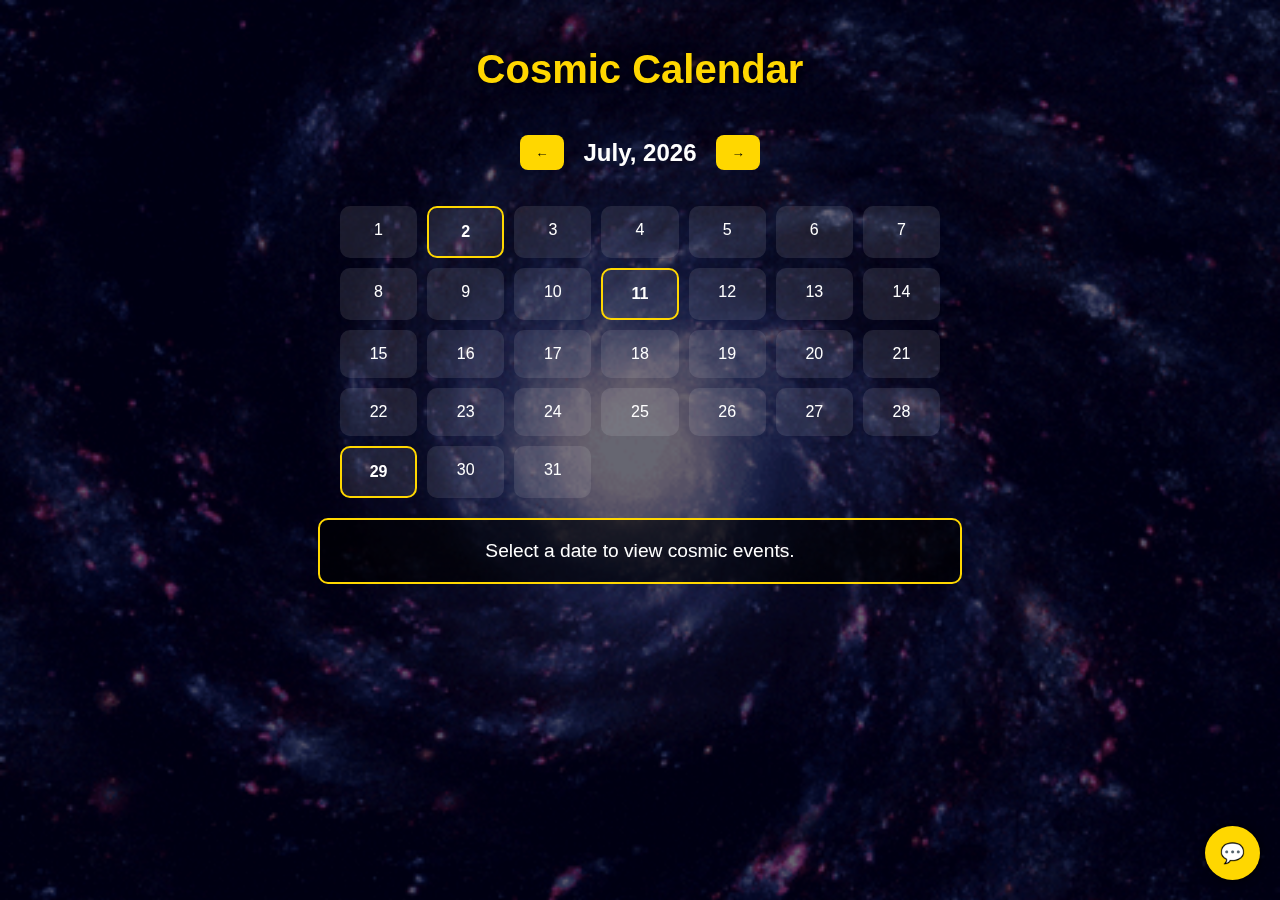
<file: index.html>
<!DOCTYPE html>
<html lang="en">
<head>
  <meta charset="UTF-8" />
  <meta name="viewport" content="width=device-width, initial-scale=1.0"/>
  <title>Cosmic Calendar</title>
  <link rel="stylesheet" href="style.css"/>
</head>
<body>
  <div class="calendar-container">
    <h1 class="title">Cosmic Calendar</h1>
    <div class="month-nav">
      <button id="prevMonth">←</button>
      <h2 id="currentMonth"></h2>
      <button id="nextMonth">→</button>
    </div>
    <div id="calendar" class="calendar-grid"></div>
    <div id="eventDisplay" class="event-display-box">Select a date to view cosmic events.</div>
  </div>
  <script src="script.js"></script>
  <!-- Chatbot Container -->
<div class="chatbot-container">
  <div class="chat-header">
    <img src="planet-chatbot.png" alt="Chatbot Icon" class="chatbot-icon">
    <span>AstroBot</span>
    <button class="chat-toggle" onclick="toggleChat()">✖</button>
  </div>
  <div class="chat-body" id="chatBody">
    <div class="bot-message">Hi! Ask me anything about astronomy. 🌌</div>
  </div>
  <div class="chat-input-container
  ">
    <input type="text" id="userInput" placeholder="Type your question..." onkeydown="if(event.key === 'Enter') sendMessage()">
    <button onclick="sendMessage()">Send</button>
  </div>
</div>

<!-- Chatbot Icon Button -->
<button class="open-chat-btn" onclick="toggleChat()">💬</button>

</body>
</html>
</file>
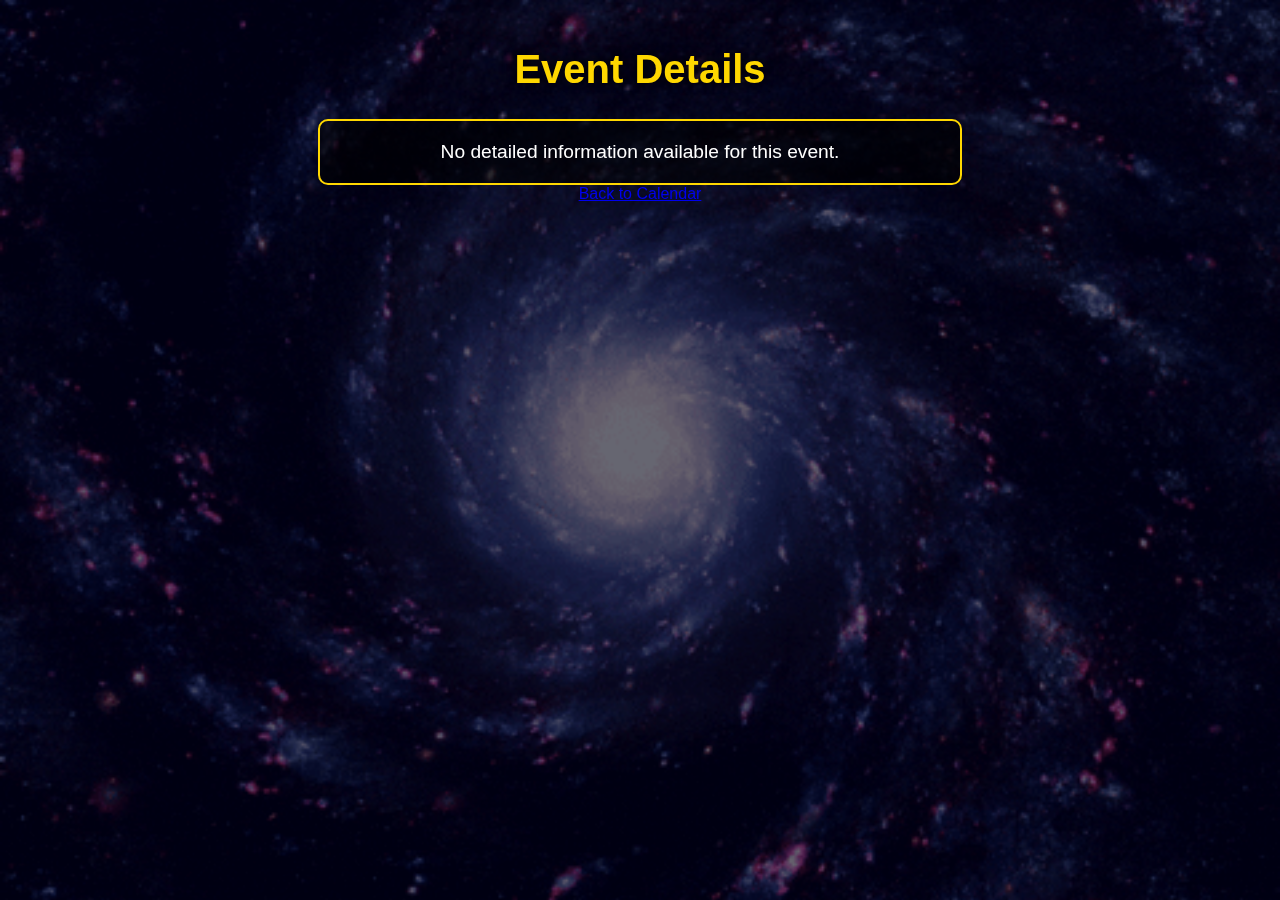
<file: event-details.html>
<!DOCTYPE html>
<html lang="en">
<head>
  <meta charset="UTF-8"/>
  <title>Cosmic Event Details</title>
  <link rel="stylesheet" href="style.css"/>
</head>
<body>
  <div class="calendar-container">
    <h1 class="title">Event Details</h1>
    <div id="eventDetailBox" class="event-display-box">Loading event details...</div>
    <a href="index.html" class="explore-button" style="margin-top: 20px;">Back to Calendar</a>
  </div>
  <script src="event-details.js"></script>
  
</body>
</html>
</file>
<file: style.css>
body::before {
  content: "";
  position: fixed;
  top: 0;
  left: 0;
  width: 100%;
  height: 100%;
  background-color: rgba(0, 0, 30, 0.6); /* Dark overlay */
  z-index: -1;
}
body {
  margin: 0;
  padding: 0;
  font-family: 'Segoe UI', sans-serif;
  background: url('galaxy-bg.gif') no-repeat center center fixed;
  background-size: cover;
  color: white;
}

.calendar-container {
  text-align: center;
  padding: 20px;
}

.title {
  font-size: 2.5rem;
  color: #FFD700;
  text-shadow: 0 0 10px #000;
}

.month-nav {
  display: flex;
  justify-content: center;
  align-items: center;
  gap: 20px;
  margin-bottom: 20px;
}

button {
  background: #FFD700;
  color: black;
  font-weight: bold;
  padding: 10px 15px;
  border: none;
  border-radius: 8px;
  cursor: pointer;
}

.calendar-grid {
  display: grid;
  grid-template-columns: repeat(7, 1fr);
  gap: 10px;
  max-width: 600px;
  margin: 0 auto 20px auto;
}

.date {
  background: rgba(255, 255, 255, 0.1);
  padding: 15px;
  border-radius: 10px;
  cursor: pointer;
  transition: background 0.3s;
}

.date:hover {
  background: rgba(255, 255, 255, 0.2);
}

.date.event {
  border: 2px solid #FFD700;
  font-weight: bold;
}

.date.selected {
  background: #FFD700;
  color: black;
  font-weight: bold;
}

.event-display-box {
  background: rgba(0, 0, 0, 0.6);
  border: 2px solid #FFD700;
  padding: 20px;
  margin: 0 auto;
  width: 80%;
  max-width: 600px;
  border-radius: 10px;
  font-size: 1.2rem;
  color: white;
}
/* Chatbot Icon Button */
.open-chat-btn {
  position: fixed;
  bottom: 20px;
  right: 20px;
  background-color: #FFD700;
  color: black;
  border: none;
  padding: 15px;
  border-radius: 50%;
  font-size: 20px;
  cursor: pointer;
  z-index: 999;
  box-shadow: 0 0 10px #000;
}

/* Chatbot Window */
.chatbot-container {
  position: fixed;
  bottom: 80px;
  right: 20px;
  width: 320px;
  max-height: 500px;
  background-color: rgba(0, 0, 30, 0.95);
  color: white;
  border-radius: 10px;
  box-shadow: 0 0 15px #000;
  display: none;
  flex-direction: column;
  z-index: 999;
}

/* Header */
.chat-header {
  background-color: #111;
  padding: 10px;
  display: flex;
  align-items: center;
  border-top-left-radius: 10px;
  border-top-right-radius: 10px;
  justify-content: space-between;
  font-weight: bold;
}

.chatbot-icon {
  width: 30px;
  height: 30px;
  margin-right: 10px;
}

/* Chat Body */
.chat-body {
  flex-grow: 1;
  overflow-y: auto;
  padding: 10px;
  max-height: 300px;
}

.bot-message, .user-message {
  margin: 5px 0;
  padding: 8px 12px;
  border-radius: 8px;
  max-width: 80%;
}

.bot-message {
  background-color: #333;
  align-self: flex-start;
}

.user-message {
  background-color: #FFD700;
  color: black;
  align-self: flex-end;
}

/* Input */
.chat-input-container {
  display: flex;
  padding: 10px;
  background-color: #000;
  border-bottom-left-radius: 10px;
  border-bottom-right-radius: 10px;
}

.chat-input-container input {
  flex-grow: 1;
  padding: 8px;
  border: none;
  border-radius: 5px;
  outline: none;
  margin-right: 8px;
}

.chat-input-container button {
  padding: 8px 12px;
  background-color: #FFD700;
  border: none;
  border-radius: 5px;
  cursor: pointer;
}

/* Scrollbar */
.chat-body::-webkit-scrollbar {
  width: 6px;
}
.chat-body::-webkit-scrollbar-thumb {
  background-color: #555;
  border-radius: 3px;
}
</file>
